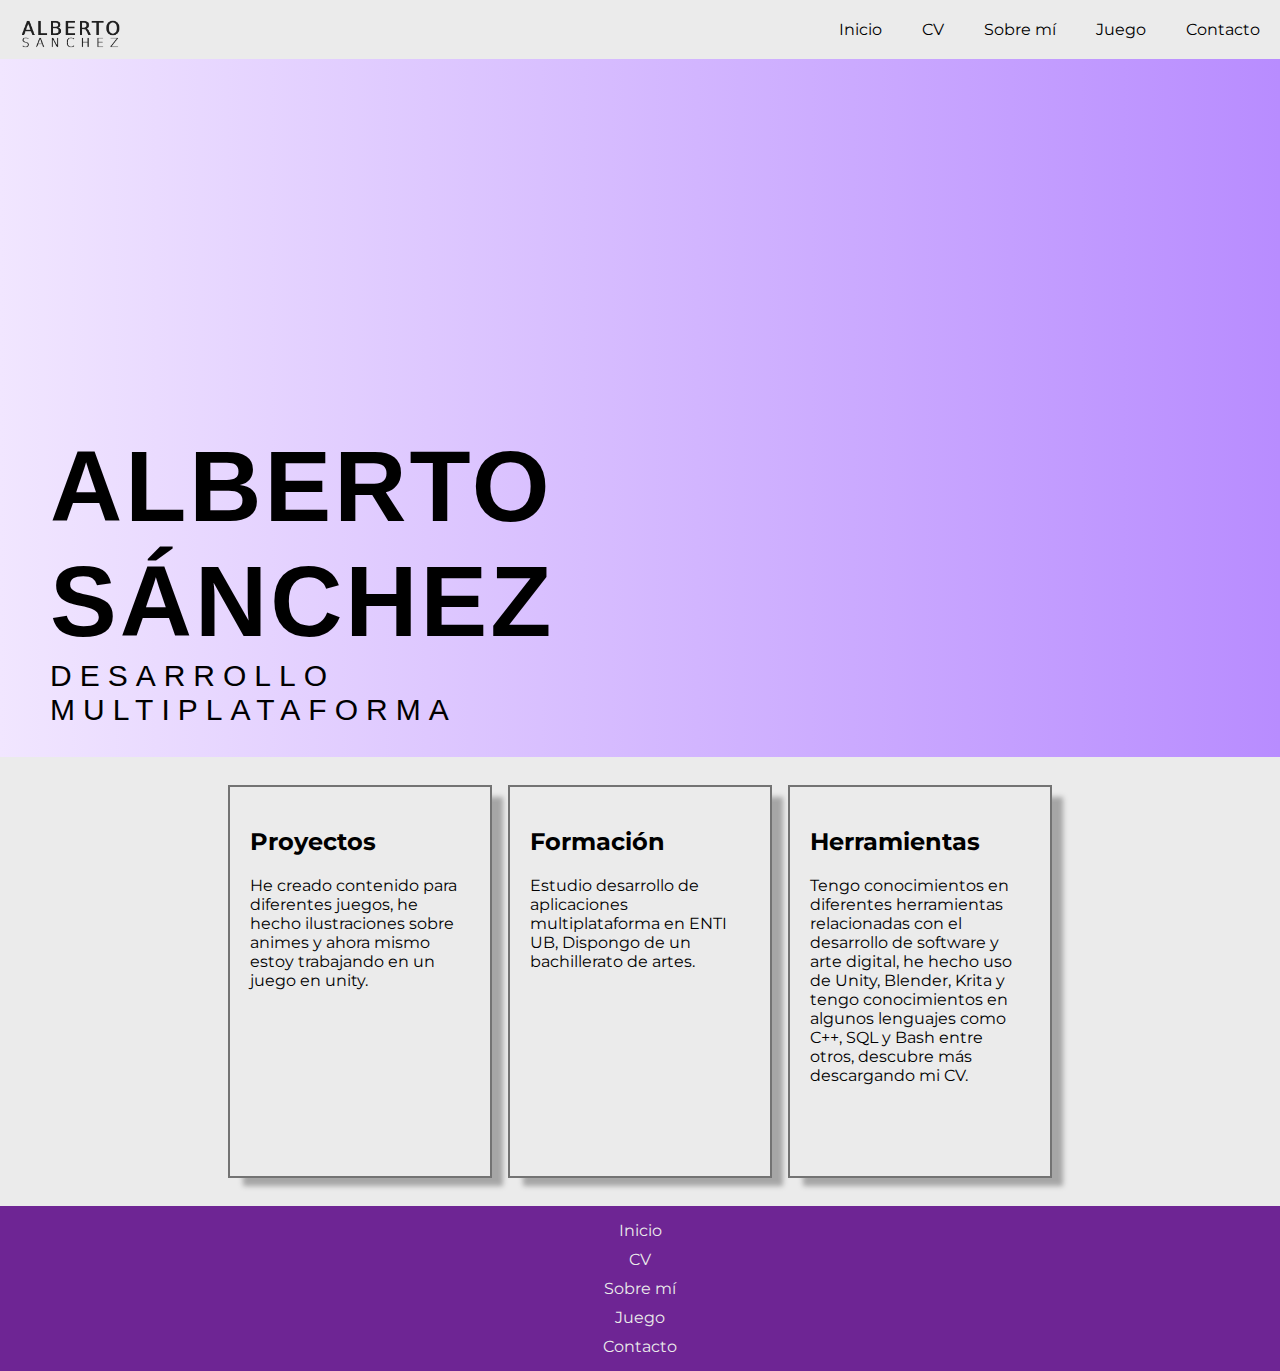
<file: index.html>
<!DOCTYPE html>
<html>
    <head>
        <link rel="stylesheet" href="index.css">
        <title>Página</title>
        <meta charset ="UTF-8">
    </head>
    <body>
        <nav id="navtop">
            <img id="logo" src="img/logo.png"/>
            <ul id="ultop">
                <li class="topli"><a href="index.html">Inicio</a></li>
                <li class="topli"><a href="cv.html">CV</a></li>
                <li class="topli"><a href="sobremi.html">Sobre mí</a></li>
                <li class="topli"><a href="juego.html">Juego</a></li>
                <li class="topli"><a href="contacto.html">Contacto</a></li>
            </ul>
        </nav>
        <header>
            <h1 id="titulo">Alberto Sánchez</h1>
            <h2 id="subtitulo">Desarrollo multiplataforma</h2>
        </header>
        <main>

            <section>
                <article>
                    <h2>
                        Proyectos
                    </h2>
                    <p>
                        He creado contenido para diferentes juegos, he hecho ilustraciones sobre animes y ahora mismo estoy trabajando en un juego en unity.
                    </p>
                    <p class="pruebita">HOLA</p>
                </article>
                <article>
                    <h2>
                        Formación
                    </h2>
                    <p>
                        Estudio desarrollo de aplicaciones multiplataforma en ENTI UB, Dispongo de un bachillerato de artes.
                    </p>
                    <p class="pruebita">HOLA</p>
                </article>
                <article>
                    <h2>
                        Herramientas
                    </h2>
                    <p>
                        Tengo conocimientos en diferentes herramientas relacionadas con el desarrollo de software y arte digital, he hecho uso de Unity, Blender, Krita y tengo conocimientos en algunos lenguajes como C++, SQL y Bash entre otros, descubre más descargando mi CV.
                    </p>
                    <p class="pruebita">HOLA</p>
                </article>
            </section>

        </main>
        <footer>
                <ul id="ulbottom">
                    <li class="bottomli"><a href="index.html">Inicio</a></li>
                    <li class="bottomli"><a href="cv.html">CV</a></li>
                    <li class="bottomli"><a href="sobremi.html">Sobre mí</a></li>
                    <li class="bottomli"><a href="juego.html">Juego</a></li>
                    <li class="bottomli"><a href="contacto.html">Contacto</a></li>
                </ul>
        </footer>
    </body>

</html>
</file>
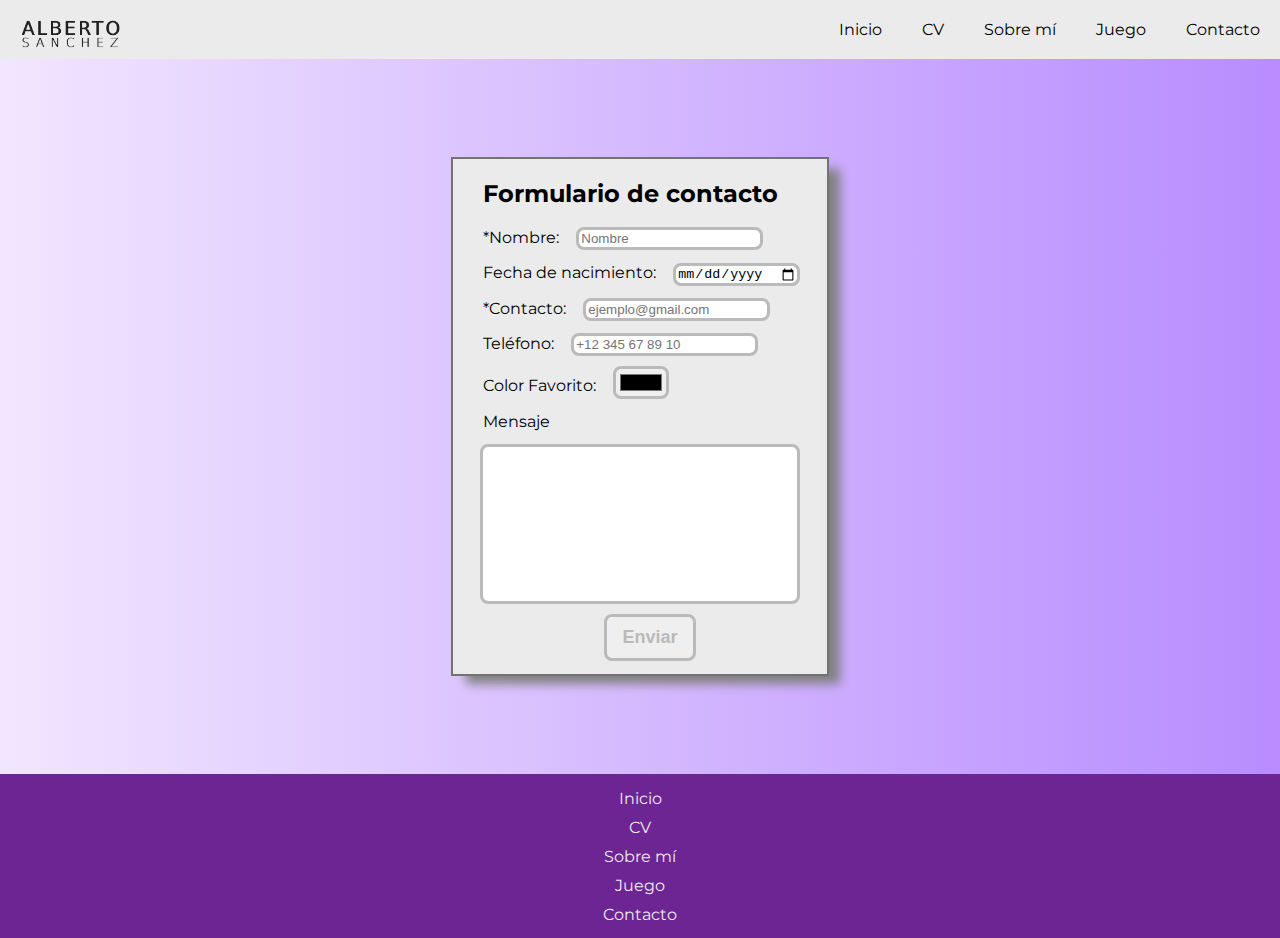
<file: contacto.html>
<!DOCTYPE html>
<html>
    <head>
        <link rel="stylesheet" href="contacto.css">
        <title>Contacto</title>
        <meta charset ="UTF-8">
        <script src="scriptcontacto.js"></script>
    </head>
    <body>
        <nav id="navtop">
            <img id="logo" src="img/logo.png"/>
            <ul id="ultop">
                <li class="topli"><a href="index.html">Inicio</a></li>
                <li class="topli"><a href="cv.html">CV</a></li>
                <li class="topli"><a href="sobremi.html">Sobre mí</a></li>
                <li class="topli"><a href="juego.html">Juego</a></li>
                <li class="topli"><a href="contacto.html">Contacto</a></li>
            </ul>
        </nav>
        <main>
            <article id="contenedorForm">
                <form method="post" action="index.html" onsubmit="prueba(event);">
                    <h2>Formulario de contacto</h2>
                    <p><label for="nombreForm">*Nombre:<input type="text" placeholder="Nombre" id="nombreForm" required></label></p>
                    <p><label for="fechaForm">Fecha de nacimiento:<input type="date" id="fechaForm"></label></p>
                    <p><label for="emailForm">*Contacto:<input type="email" placeholder="ejemplo@gmail.com" id="emailForm" required></label></p>
                    <p><label for="telefonoForm">Teléfono:<input type="tel"  placeholder="+12 345 67 89 10" id="telefonoForm"></label></p>
                    <p><label for="colorForm">Color Favorito:<input type="color" id="colorForm"></label></p>
                    <p><label for="mensajeForm">Mensaje</label></p>
                    <p id="contenedorMsg"><textarea name="texto" rows="10" id="mensajeForm" maxlength="400"></textarea></p>
                    <p id = "envio"><input type="submit" id="envioForm" value="Enviar"></p>

                </form>
            </article>
        </main>
        <footer>
            <ul id="ulbottom">
                <li class="bottomli"><a href="index.html">Inicio</a></li>
                <li class="bottomli"><a href="cv.html">CV</a></li>
                <li class="bottomli"><a href="sobremi.html">Sobre mí</a></li>
                <li class="bottomli"><a href="juego.html">Juego</a></li>
                <li class="bottomli"><a href="contacto.html">Contacto</a></li>
            </ul>
        </footer>
    </body>
</file>
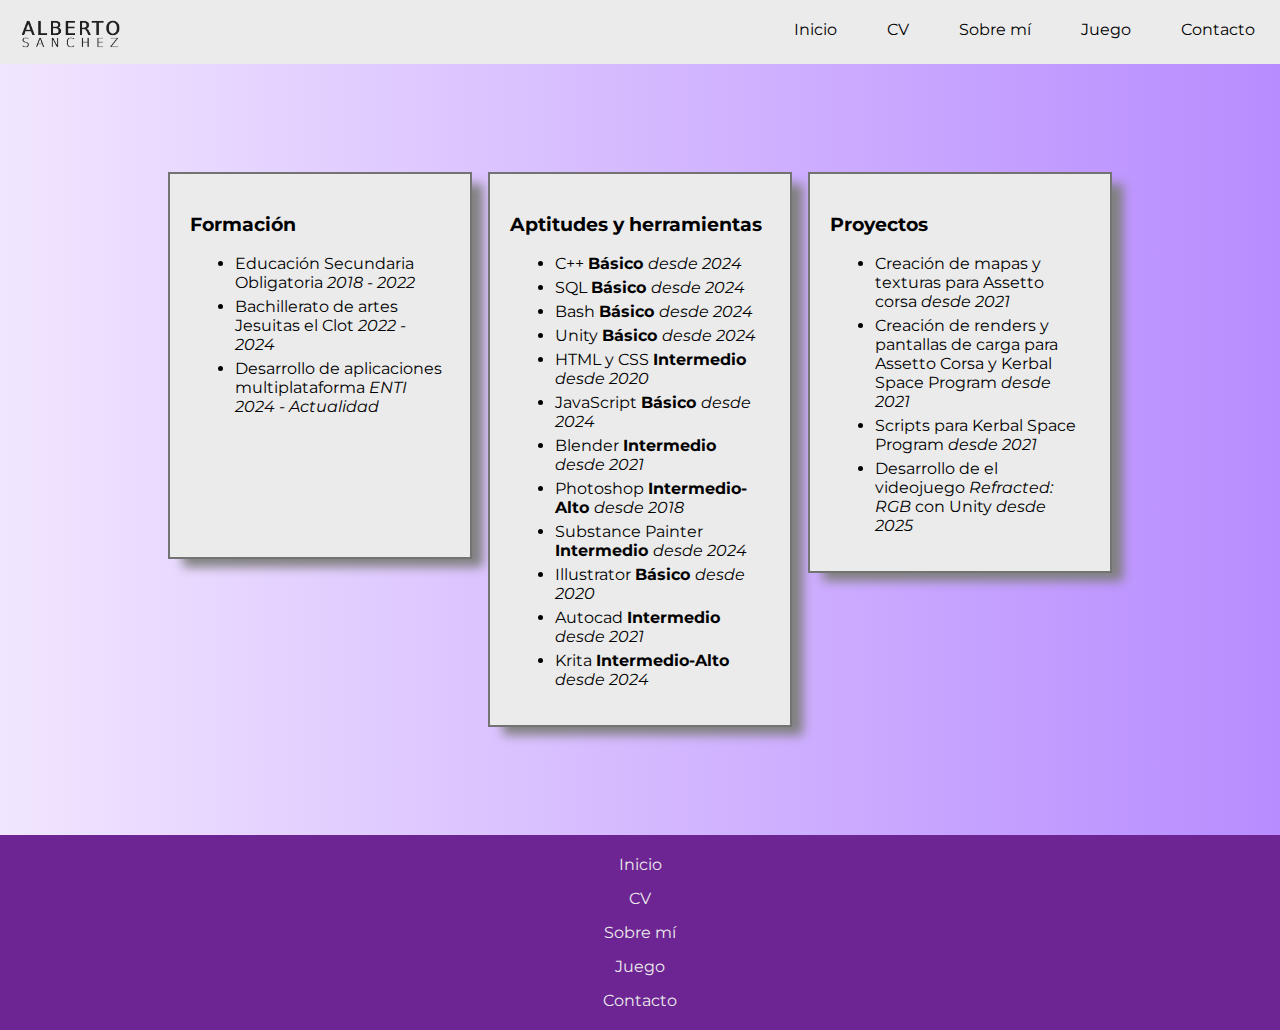
<file: cv.html>
<!DOCTYPE html>
<html>
    <head>
        <link rel="stylesheet" href="cv.css">
        <title>Contacto</title>
        <meta charset ="UTF-8">
        <script src="scriptcontacto.js"></script>
    </head>
    <body>
        <nav id="navtop">
            <img id="logo" src="img/logo.png"/>
            <ul id="ultop">
                <li class="topli"><a href="index.html">Inicio</a></li>
                <li class="topli"><a href="cv.html">CV</a></li>
                <li class="topli"><a href="sobremi.html">Sobre mí</a></li>
                <li class="topli"><a href="juego.html">Juego</a></li>
                <li class="topli"><a href="contacto.html">Contacto</a></li>
            </ul>
        </nav>
        <main>
            <section class = "boxes">
                <h3>Formación</h3>
                <ul id="formacion">
                    <li>Educación Secundaria Obligatoria <em>2018 - 2022</em></li>
                    <li>Bachillerato de artes Jesuitas el Clot <em>2022 - 2024</em></li>
                    <li>Desarrollo de aplicaciones multiplataforma <em>ENTI 2024 - Actualidad</em></li>
                </ul> 
            </section>
            <section class = "boxes">
                <h3>Aptitudes y herramientas</h3>
                <ul>
                    <li>C++ <strong>Básico </strong><em>desde 2024</em></li>
                    <li>SQL <strong>Básico </strong><em>desde 2024</em></li>
                    <li>Bash <strong>Básico </strong><em>desde 2024</em></li>
                    <li>Unity <strong>Básico </strong><em>desde 2024</em></li>
                    <li>HTML y CSS <strong>Intermedio </strong><em>desde 2020</em></li>
                    <li>JavaScript <strong>Básico </strong><em>desde 2024</em></li>
                    <li>Blender <strong>Intermedio </strong><em>desde 2021</em></li>
                    <li>Photoshop <strong>Intermedio-Alto </strong><em>desde 2018</em></li>
                    <li>Substance Painter <strong>Intermedio </strong><em>desde 2024</em></li>
                    <li>Illustrator <strong>Básico </strong><em>desde 2020</em></li>
                    <li>Autocad <strong>Intermedio </strong><em>desde 2021</em></li>
                    <li>Krita <strong>Intermedio-Alto </strong><em>desde 2024</em></li>
                </ul> 
            </section>
            <section class = "boxes">
                <h3>Proyectos</h3>
                <ul>
                    <li>Creación de mapas y texturas para Assetto corsa <em>desde 2021 </em></li>
                    <li>Creación de renders y pantallas de carga para Assetto Corsa y Kerbal Space Program <em>desde 2021</em></li>
                    <li>Scripts para Kerbal Space Program <em>desde 2021</em></li>
                    <li>Desarrollo de el videojuego <em>Refracted: RGB </em> con Unity <em>desde 2025</em></li>
                </ul> 
            </section>
        </main>
        <footer>
            <ul id="ulbottom">
                <li class="bottomli"><a href="index.html">Inicio</a></li>
                <li class="bottomli"><a href="cv.html">CV</a></li>
                <li class="bottomli"><a href="sobremi.html">Sobre mí</a></li>
                <li class="bottomli"><a href="juego.html">Juego</a></li>
                <li class="bottomli"><a href="contacto.html">Contacto</a></li>
            </ul>
        </footer>
    </body>
</file>
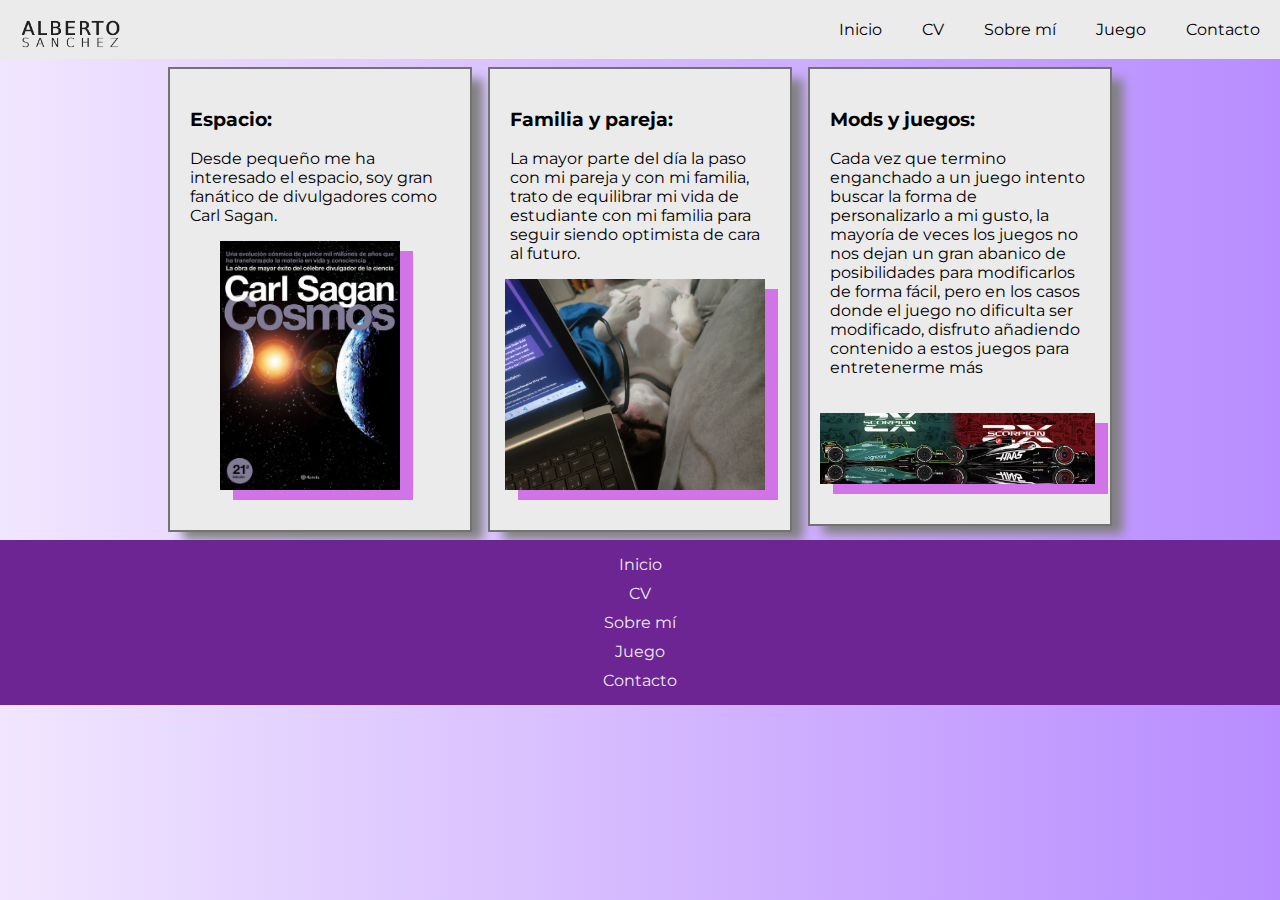
<file: sobremi.html>
<!DOCTYPE html>
<html>
    <head>
        <link rel="stylesheet" href="sobremi.css">
        <title>Contacto</title>
        <meta charset ="UTF-8">
        <script src="scriptcontacto.js"></script>
    </head>
    <body>
        <nav id="navtop">
            <img id="logo" src="img/logo.png"/>
            <ul id="ultop">
                <li class="topli"><a href="index.html">Inicio</a></li>
                <li class="topli"><a href="cv.html">CV</a></li>
                <li class="topli"><a href="sobremi.html">Sobre mí</a></li>
                <li class="topli"><a href="juego.html">Juego</a></li>
                <li class="topli"><a href="contacto.html">Contacto</a></li>
            </ul>
        </nav>
        <main>
            <section class="boxes">
                <h3>Espacio:</h3>
                <p>Desde pequeño me ha interesado el espacio, soy gran fanático de divulgadores como Carl Sagan.</p>
                <p><img src="img/cosmos.jpg" alt=""></p>
            </section>
            <section class="boxes">
                <h3>Familia y pareja:</h3>
                <p>La mayor parte del día la paso con mi pareja y con mi familia, trato de equilibrar mi vida de estudiante con mi familia para seguir siendo optimista de cara al futuro.</p>
                <p><img id="perro" src="img/perro.jpg" alt=""></p>
            </section>
            <section class="boxes">
                <h3>Mods y juegos:</h3>
                <p>Cada vez que termino enganchado a un juego intento buscar la forma de personalizarlo a mi gusto, la mayoría de veces los juegos no nos dejan un gran abanico de posibilidades para modificarlos de forma fácil, pero en los casos donde el juego no dificulta ser modificado, disfruto añadiendo contenido a estos juegos para entretenerme más</p>
                <p><img id="coches" src="img/coches.webp" alt=""></p>
            </section>
            

        </main>
        <footer>
            <ul id="ulbottom">
                <li class="bottomli"><a href="index.html">Inicio</a></li>
                <li class="bottomli"><a href="cv.html">CV</a></li>
                <li class="bottomli"><a href="sobremi.html">Sobre mí</a></li>
                <li class="bottomli"><a href="juego.html">Juego</a></li>
                <li class="bottomli"><a href="contacto.html">Contacto</a></li>
            </ul>
        </footer>
    </body>
</file>
<file: index.css>
@import url(https://fonts.googleapis.com/css2?family=Montserrat:ital,wght@0,100..900;1,100..900&display=swap);

body{
    margin: 0;
}
header{
    background: rgb(241,230,255);
    background: linear-gradient(90deg, rgba(241,230,255,1) 0%, rgba(184,140,255,1) 100%, rgba(0,212,255,1) 100%);
    padding-top: 370px;
    padding-bottom: 30px;
}
a{
    text-decoration: none;
    color: inherit;
}
h1{
    padding: 0;
    margin-left: 50px; 
    letter-spacing: 3px;
    margin-top: 0;
    margin-bottom: 0;
    font-family: Helvetica, sans-serif;
    font-size: 100px;
    text-transform:uppercase;
    width: 25%;
}
header h2{
    width: 25%;
    padding: 0;
    letter-spacing: 8px;
    margin-left: 50px; 
    margin-bottom: 0px;
    margin-top: 0;
    font-family: Helvetica, sans-serif;
    font-size: 30px;
    text-transform:uppercase;
    font-weight: lighter;
    text-align: inherit;
}
p{
    font-family: montserrat;
}
#navtop{
    background-color: #EBEBEB;
    margin: 0;
}
footer{
    position: relative;
    opacity: 100%;
    bottom: 0px;
    width: 100%;
    background-color: #6E2594;
    margin: 0;
}

#ultop{
    margin: 0;
    list-style: none;
    display: flex;
    justify-content: right;
}
#ulbottom{
    margin: 0 auto;
    list-style: none;
    padding: 10px;
}
.topli{
    margin-top: 0;
    padding: 20px;
    font-family: montserrat;

}
.topli:hover{
    margin-top: 0;
    padding: 20px;
    background-color: #bababa;
}
.bottomli{
    margin-left: 15px;
    margin-right: 15px;
    border-radius: 3px;
    padding: 5px;
    color:#EBEBEB;
    text-align: center;
    font-family: montserrat;
}
main{
    background-color: #EBEBEB;
}
.pruebita{
    opacity: 0%;
    font-family: montserrat;
    padding: 10px;
    padding: 10px;
    background-color: #9755ba;
    text-align: right;
    justify-content: right;
    width: fit-content;
    border-radius: 10px;
    transition: .3s;
}
article h2{
    font-family: montserrat;
}
article:hover .pruebita{
    visibility: visible;
    opacity: 100%;
}
section {
    display: flex;
    justify-content: center; /* Centra los artículos horizontalmente */
    flex-wrap: wrap; /* Permite que los artículos se ajusten en varias filas */
    padding: 20px; /* Espaciado interno en la sección */
}

article {
    width: 260px; /* Ancho fijo para los artículos */
    margin: 10px;
    outline-width: 2px;
    outline-style: solid;
    outline-color: rgb(115, 115, 115);
    border-radius: 0px;
    padding: 20px;
    box-sizing: border-box; /* Asegura que el padding no afecte el ancho total */
    box-shadow: 13px 10px 5px  rgb(166, 166, 166);
}

#logo{
    transition: 0.15s;
    opacity: 100%;
    width:100px;
    margin: 20px;
    margin-top: 20px;
    margin-bottom: -40px;
    justify-content: left;
    position: absolute;
    }
    @media (max-width: 700px){
        #logo{
            transition: 0.15s;
            opacity: 0%;
        }
    }
</file>
<file: contacto.css>
@import url(https://fonts.googleapis.com/css2?family=Montserrat:ital,wght@0,100..900;1,100..900&display=swap);




body{
    margin: 0;
    background: rgb(241,230,255);
    background: linear-gradient(90deg, rgba(241,230,255,1) 0%, rgba(184,140,255,1) 100%, rgba(0,212,255,1) 100%);
}
a{
    text-decoration: none;
    color: inherit;
}
header{
    background: rgb(241,230,255);
    background: linear-gradient(90deg, rgba(241,230,255,1) 0%, rgba(184,140,255,1) 100%, rgba(0,212,255,1) 100%);
    padding-top: 370px;
    padding-bottom: 30px;
}
h1{
    padding: 0;
    margin-left: 50px; 
    letter-spacing: 3px;
    margin-top: 0;
    margin-bottom: 0;
    font-family: Helvetica, sans-serif;
    font-size: 100px;
    text-transform:uppercase;
    width: 25%;
}
header h2{
    width: 25%;
    padding: 0;
    letter-spacing: 8px;
    margin-left: 50px; 
    margin-bottom: 0px;
    margin-top: 0;
    font-family: Helvetica, sans-serif;
    font-size: 30px;
    text-transform:uppercase;
    font-weight: lighter;
    text-align: inherit;
}
p{
    font-family: montserrat;
}
#navtop{
    background-color: #EBEBEB;
    margin: 0;
}
footer{
    position: relative;
    opacity: 100%;
    bottom: 0px;
    width: 100%;
    background-color: #6E2594;
    margin: 0;
}

#ultop{
    margin: 0;
    list-style: none;
    display: flex;
    justify-content: right;
}
#ulbottom{
    margin: 0 auto;
    list-style: none;
    padding: 10px;
}
.topli{
    margin-top: 0;
    padding: 20px;
    font-family: montserrat;

}
.topli:hover{
    margin-top: 0;
    padding: 20px;
    background-color: #bababa;
}
.bottomli{
    margin-left: 15px;
    margin-right: 15px;
    border-radius: 3px;
    padding: 5px;
    color:#EBEBEB;
    text-align: center;
    font-family: montserrat;
}
.pruebita{
    visibility: hidden;
    font-family: montserrat;
    padding: 10px;
    padding: 10px;
    background-color: #9755ba;
    text-align: right;
    justify-content: right;
    width: fit-content;
    border-radius: 10px;

}
article h2{
    font-family: montserrat;
}
article:hover .pruebita{
    visibility: visible;
    transition: 0.5s;
}

#contenedorForm {
    display: flex;
    justify-content: center;
}
form{
    background-color: #EBEBEB;
    width: fit-content; /* Ancho fijo para los artículos */
    margin: 100px;
    outline-width: 2px;
    outline-style: solid;
    outline-color: rgb(115, 115, 115);
    border-radius: 0px;
    padding: 30px;
    padding-bottom: 0px;
    padding-top: 0px;
    box-sizing: border-box; /* Asegura que el padding no afecte el ancho total */
    box-shadow: 13px 10px 10px gray;
}
input, textarea{
    margin-left: 20px;
    border-style: none;
    outline-style: solid;
    outline-color: #bababa;
    border-radius: 5px;
}
input:focus, textarea:focus{
    background-color: #f4e1ff;
    margin-left: 20px;
    border-style: none;
    outline-style: solid;
    outline-color: #bababa;
    outline-width:  3px;
    border-radius: 5px;
}
#envio{
display: flex;
justify-content: center;    
}
input[type="submit"]{
    padding: 10px;
    padding-left: 15px;
    padding-right: 15px;
    font-size: 20px;
}
#contenedorMsg{
    display: flex;
    justify-content: center;
}
input[id="msg"]{
    margin:0;
    margin-bottom: 40px;
    width: 100%;
    height: 100px;
}
textarea{
    margin-left: 0;
    width: 100%;
    resize: none;
    
    
}
textarea:focus{
    margin-left: 0;
}
#logo{
transition: 0.15s;
opacity: 100%;
width:100px;
margin: 20px;
margin-top: 20px;
margin-bottom: -40px;
justify-content: left;
position: absolute;
}
#envioForm{
    font-weight: bolder;
    font-size: large;
    color:#bababa;
}
@media (max-width: 700px){
    #logo{
        transition: 0.15s;
        opacity: 0%;
    }
}
</file>
<file: cv.css>
@import url(https://fonts.googleapis.com/css2?family=Montserrat:ital,wght@0,100..900;1,100..900&display=swap);




body{
    margin: 0;
    background: rgb(241,230,255);
    background: linear-gradient(90deg, rgba(241,230,255,1) 0%, rgba(184,140,255,1) 100%, rgba(0,212,255,1) 100%);
}
a{
    text-decoration: none;
    color: inherit;
}
header{
    background: rgb(241,230,255);
    background: linear-gradient(90deg, rgba(241,230,255,1) 0%, rgba(184,140,255,1) 100%, rgba(0,212,255,1) 100%);
    padding-top: 370px;
    padding-bottom: 30px;
}
h1{
    padding: 0;
    margin-left: 50px; 
    letter-spacing: 3px;
    margin-top: 0;
    margin-bottom: 0;
    font-family: Helvetica, sans-serif;
    font-size: 100px;
    text-transform:uppercase;
    width: 25%;
}

main{
    display: flex;
    justify-content: center;
    flex-wrap: wrap;    
    margin-top: 100px;
    margin-bottom: 100px;
}
header h2{
    width: 25%;
    padding: 0;
    letter-spacing: 8px;
    margin-left: 50px; 
    margin-bottom: 0px;
    margin-top: 0;
    font-family: Helvetica, sans-serif;
    font-size: 30px;
    text-transform:uppercase;
    font-weight: lighter;
    text-align: inherit;
}

#formacion{
 padding-bottom: 100px;
}
.boxes h3{
    font-family: montserrat;
}
.boxes{
    font-family: montserrat;
    box-sizing: border-box;
}
li{
    margin: 5px;
}
p{
    font-family: montserrat;
}
#navtop{
    background-color: #EBEBEB;
    margin: 0;
}
footer{
    background-color: #6E2594;
    margin: 0;
    padding: 0;
    position: relative;
    opacity: 100%;
    bottom: 0px;
    width: 100%;
    background-color: #6E2594;
    margin: 0;
}

#ultop{
    margin: 0;
    list-style: none;
    display: flex;
    justify-content: right;
}
#ulbottom{
    margin: 0 auto;
    list-style: none;
    padding: 10px;
}
.topli{
    margin-top: 0;
    padding: 20px;
    font-family: montserrat;

}
.topli:hover{
    margin-top: 0;
    padding: 20px;
    background-color: #bababa;
}
.bottomli{
    margin-left: 15px;
    margin-right: 15px;
    border-radius: 3px;
    padding: 5px;
    color:#EBEBEB;
    text-align: center;
    font-family: montserrat;
}
.pruebita{
    visibility: hidden;
    font-family: montserrat;
    padding: 10px;
    padding: 10px;
    background-color: #9755ba;
    text-align: right;
    justify-content: right;
    width: fit-content;
    border-radius: 10px;

}
article h2{
    font-family: montserrat;
}
article:hover .pruebita{
    visibility: visible;
    transition: 0.5s;
}
.boxes{
    position:relative;
    width: 300px;
    background-color: #EBEBEB;
    margin: 10px;
    outline-width: 2px;
    outline-style: solid;
    outline-color: rgb(115, 115, 115);
    border-radius: 0px;
    padding: 20px;
    box-sizing: border-box; /* Asegura que el padding no afecte el ancho total */
    box-shadow: 13px 10px 10px gray;
    height: fit-content;
}
.boxes img{
    position: relative;
    margin-left: 30px;
    width: 180px;
    box-shadow: 13px 10px rgb(208, 116, 231);
}

#perro{
    width: 260px;
    margin-left: -5px;
}

#coches{
    width: 275px;
    margin-left: -10px;
    margin-top: 20px;
}
#contenedorForm {
    display: flex;
    justify-content: center;
}
form{
    background-color: #EBEBEB;
    width: fit-content; /* Ancho fijo para los artículos */
    margin: 10px;
    outline-width: 2px;
    outline-style: solid;
    outline-color: rgb(115, 115, 115);
    border-radius: 0px;
    padding: 20px;
    box-sizing: border-box; /* Asegura que el padding no afecte el ancho total */
    box-shadow: 13px 10px 10px gray;
}
input, textarea{
    margin-left: 20px;
    border-style: none;
    outline-style: solid;
    outline-color: #bababa;
    border-radius: 5px;
}
input:focus, textarea:focus{
    background-color: #f4e1ff;
    margin-left: 20px;
    border-style: none;
    outline-style: solid;
    outline-color: #bababa;
    outline-width:  3px;
    border-radius: 5px;
}
#envio{
display: flex;
justify-content: center;    
}
input[type="submit"]{
    padding: 10px;
    padding-left: 15px;
    padding-right: 15px;
    font-size: 20px;
}
#contenedorMsg{
    display: flex;
    justify-content: center;
}
input[id="msg"]{
    margin:0;
    margin-bottom: 40px;
    width: 100%;
    height: 100px;
}
textarea{
    margin-left: 0;
    width: 100%;
    resize: none;
    
    
}
textarea:focus{
    margin-left: 0;
}
#logo{
transition: 0.15s;
opacity: 100%;
width:100px;
margin: 20px;
margin-top: 20px;
margin-bottom: -40px;
justify-content: left;
position: absolute;
}
#envioForm{
    font-weight: bolder;
    font-size: large;
    color:#bababa;
}
@media (max-width: 700px){
    #logo{
        transition: 0.15s;
        opacity: 0%;
    }
}
</file>
<file: sobremi.css>
@import url(https://fonts.googleapis.com/css2?family=Montserrat:ital,wght@0,100..900;1,100..900&display=swap);




body{
    margin: 0;
    background: rgb(241,230,255);
    background: linear-gradient(90deg, rgba(241,230,255,1) 0%, rgba(184,140,255,1) 100%, rgba(0,212,255,1) 100%);
}
a{
    text-decoration: none;
    color: inherit;
}
header{
    background: rgb(241,230,255);
    background: linear-gradient(90deg, rgba(241,230,255,1) 0%, rgba(184,140,255,1) 100%, rgba(0,212,255,1) 100%);
    padding-top: 370px;
    padding-bottom: 30px;
}
h1{
    padding: 0;
    margin-left: 50px; 
    letter-spacing: 3px;
    margin-top: 0;
    margin-bottom: 0;
    font-family: Helvetica, sans-serif;
    font-size: 100px;
    text-transform:uppercase;
    width: 25%;
}
main{
    display: flex;
    justify-content: center;
    flex-wrap: wrap;
}
header h2{
    width: 25%;
    padding: 0;
    letter-spacing: 8px;
    margin-left: 50px; 
    margin-bottom: 0px;
    margin-top: 0;
    font-family: Helvetica, sans-serif;
    font-size: 30px;
    text-transform:uppercase;
    font-weight: lighter;
    text-align: inherit;
}
.boxes h3{
    font-family: montserrat;
}
p{
    font-family: montserrat;
}
.boxes p{
    font-family: montserrat;
}
#navtop{
    background-color: #EBEBEB;
    margin: 0;
}
footer{
    position: relative;
    opacity: 100%;
    bottom: 0px;
    width: 100%;
    background-color: #6E2594;
    margin: 0;
}

#ultop{
    margin: 0;
    list-style: none;
    display: flex;
    justify-content: right;
}
#ulbottom{
    margin: 0 auto;
    list-style: none;
    padding: 10px;
}
.topli{
    margin-top: 0;
    padding: 20px;
    font-family: montserrat;

}
.topli:hover{
    margin-top: 0;
    padding: 20px;
    background-color: #bababa;
}
.bottomli{
    margin-left: 15px;
    margin-right: 15px;
    border-radius: 3px;
    padding: 5px;
    color:#EBEBEB;
    text-align: center;
    font-family: montserrat;
}
.pruebita{
    visibility: hidden;
    font-family: montserrat;
    padding: 10px;
    padding: 10px;
    background-color: #9755ba;
    text-align: right;
    justify-content: right;
    width: fit-content;
    border-radius: 10px;

}
article h2{
    font-family: montserrat;
}
article:hover .pruebita{
    visibility: visible;
    transition: 0.5s;
}
.boxes{
    position:relative;
    width: 300px;
    background-color: #EBEBEB;
    margin: 10px;
    outline-width: 2px;
    outline-style: solid;
    outline-color: rgb(115, 115, 115);
    border-radius: 0px;
    padding: 20px;
    box-sizing: border-box; /* Asegura que el padding no afecte el ancho total */
    box-shadow: 13px 10px 10px gray;
    height: fit-content;
}
.boxes img{
    position: relative;
    margin-left: 30px;
    width: 180px;
    box-shadow: 13px 10px rgb(208, 116, 231);
}

#perro{
    width: 260px;
    margin-left: -5px;
}

#coches{
    width: 275px;
    margin-left: -10px;
    margin-top: 20px;
}

#contenedorForm {
    display: flex;
    justify-content: center;
}
form{
    background-color: #EBEBEB;
    width: fit-content; /* Ancho fijo para los artículos */
    margin: 10px;
    outline-width: 2px;
    outline-style: solid;
    outline-color: rgb(115, 115, 115);
    border-radius: 0px;
    padding: 20px;
    box-sizing: border-box; /* Asegura que el padding no afecte el ancho total */
    box-shadow: 13px 10px 10px gray;
}
input, textarea{
    margin-left: 20px;
    border-style: none;
    outline-style: solid;
    outline-color: #bababa;
    border-radius: 5px;
}
input:focus, textarea:focus{
    background-color: #f4e1ff;
    margin-left: 20px;
    border-style: none;
    outline-style: solid;
    outline-color: #bababa;
    outline-width:  3px;
    border-radius: 5px;
}
#envio{
display: flex;
justify-content: center;    
}
input[type="submit"]{
    padding: 10px;
    padding-left: 15px;
    padding-right: 15px;
    font-size: 20px;
}
#contenedorMsg{
    display: flex;
    justify-content: center;
}
input[id="msg"]{
    margin:0;
    margin-bottom: 40px;
    width: 100%;
    height: 100px;
}
textarea{
    margin-left: 0;
    width: 100%;
    resize: none;
    
    
}
textarea:focus{
    margin-left: 0;
}
#logo{
transition: 0.15s;
opacity: 100%;
width:100px;
margin: 20px;
margin-top: 20px;
margin-bottom: -40px;
justify-content: left;
position: absolute;
}
#envioForm{
    font-weight: bolder;
    font-size: large;
    color:#bababa;
}
@media (max-width: 700px){
    #logo{
        transition: 0.15s;
        opacity: 0%;
    }
}
</file>
